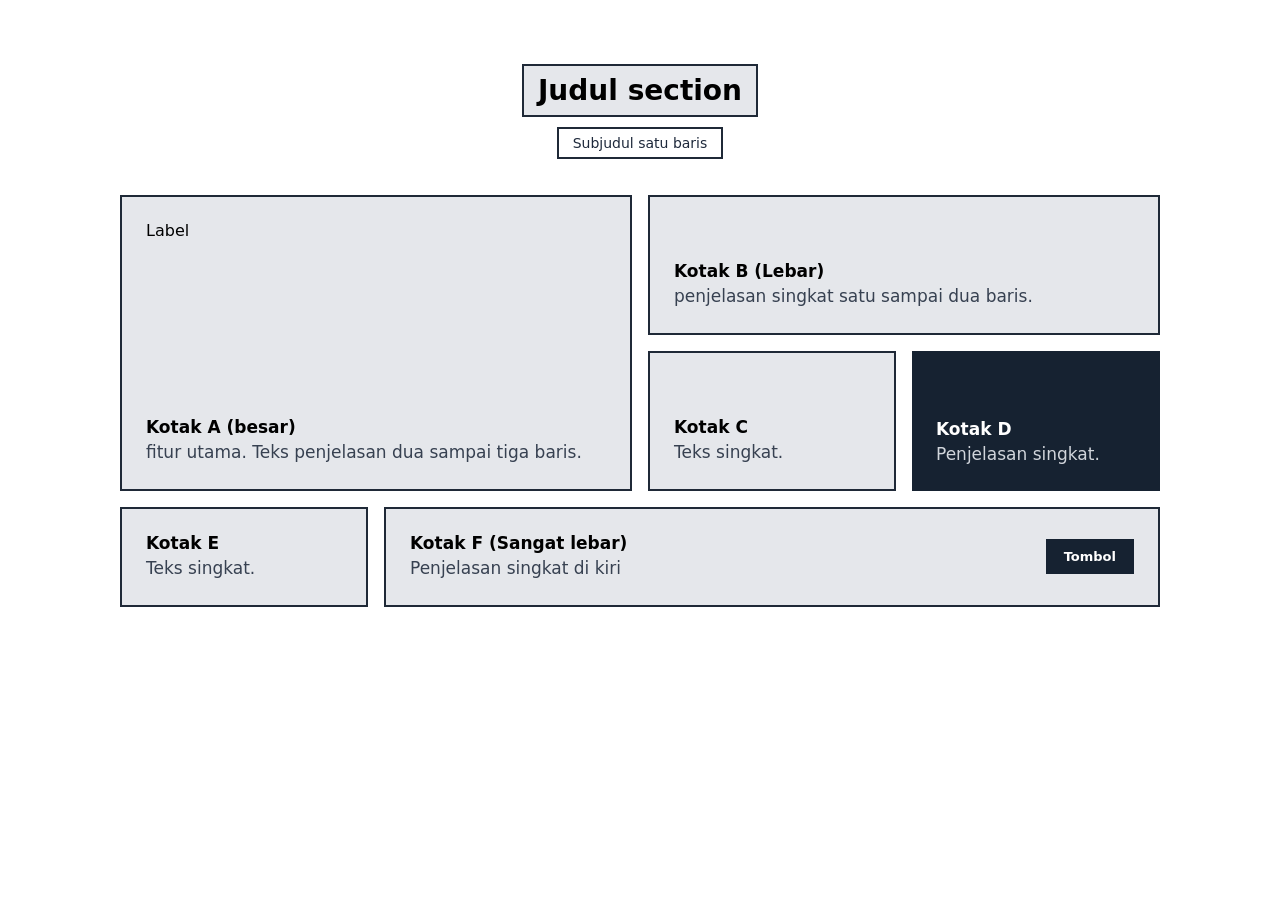
<file: Grid/index.html>
<!DOCTYPE html>
<html lang="en">

<head>
    <meta charset="UTF-8">
    <meta name="viewport" content="width=device-width, initial-scale=1.0">
    <title>Sample Layout</title>
    <link rel="stylesheet" href="style.css">
</head>

<body>
    <section class="bento-section">
        <div class="container">
            <!-- header section -->
            <header class="section-header">
                <h2 class="section-title">Judul section</h2>
                <p class="section-subtitle">Subjudul satu baris</p>
            </header>
            <!-- grid kartu -->
            <div class="bento-grid">
                <!-- kotak A (besar di kiri atas) -->
                <article class="card card-a">
                    <span class="card-badge">Label</span>
                    <div class="card-text">
                        <h3>Kotak A (besar)</h3>
                        <p>fitur utama. Teks penjelasan dua sampai tiga baris.</p>
                    </div>
                </article>

                <!-- kotak B (Lebar di kanan atas) -->
                <article class="card card-b">
                    <div class="card-text">
                        <h3>Kotak B (Lebar)</h3>
                        <p>penjelasan singkat satu sampai dua baris.</p>
                    </div>
                </article>

                <!-- kotak C (Tengah) -->
                <article class="card card-c">
                    <div class="card-text">
                        <h3>Kotak C</h3>
                        <p>Teks singkat.</p>
                    </div>
                </article>

                <!-- Kotak D (Gelao di kanan tengah) -->
                <article class="card card-d card-dark">
                    <div class="card-text">
                        <h3>Kotak D</h3>
                        <p>Penjelasan singkat.</p>
                    </div>
                </article>

                <!-- Kotak E (kiri bawah) -->
                <article class="card card-e">
                    <div class="card-text">
                        <h3>Kotak E</h3>
                        <p>Teks singkat.</p>
                    </div>
                </article>

                <!-- Kotak F (Sangat lebar di kanan bawah + tombol) -->
                <article class="card card-f">
                    <div class="card-text">
                        <h3>Kotak F (Sangat lebar)</h3>
                        <p>Penjelasan singkat di kiri</p>
                    </div>
                    <button type="button" class="card-btn">Tombol</button>
                </article>
            </div>
        </div>
    </section>
</body>

</html>
</file>
<file: Grid/style.css>
/* reset format bawaan */
* {
    margin: 0;
    padding: 0;
    box-sizing: border-box;
}

body {
    font-family: system-ui, -apple-system, BlinkMacSystemFont, 'Segoe UI', Roboto, Oxygen, Ubuntu, Cantarell, 'Open Sans', 'Helvetica Neue', sans-serif;
}

.bento-section {
    padding: 64px 24px;
}

.container {
    max-width: 1040px;
    margin: 0 auto;
}

/* header di tengah */
.section-header {
    display: flex;
    flex-direction: column;
    align-items: center;
    gap: 10px;
    margin-bottom: 36px;
    text-align: center;
}

.section-title {
    font-size: 28px;
    font-weight: 700;
    background-color: #e5e7eb;
    border: 2px solid #1f2937;
    padding: 8px 14px;
}

.section-subtitle {
    font-size: 14px;
    color: #1e293b;
    background-color: e2e8f0;
    border: 2px solid #1f2937;
    padding: 6px 14px;
}

.bento-grid {
    display: grid;
    grid-template-columns: repeat(4, 1fr);
    grid-auto-rows: minmax(140, auto);
    gap: 16px;
}

/* gaya umum kartu */
.card {
    background-color: #e5e7eb;
    border: 2px solid #1f2937;
    padding: 24px;
    display: flex;
    flex-direction: column;
    justify-content: flex-end;
    gap: 8px;
}

.card h3 {
    font-size: 17px;
    font-weight: 700;
    margin-bottom: 4px;
}

.card p {
    font-size: 17px;
    color: #374151;
    line-height: 1.4;
}

/* Kotak A: besar (2 kolom x 2 baris */
.card-a {
    grid-column: span 2;
    grid-row: span 2;
    justify-content: space-between;
    min-height: 296px;
}

/* kotak b */
.card-b {
    grid-column: span 2;
}

/* kotak c & d */
gri .card-c,
.card-d {
    grid-column: span 1;
}

/* kotak d (gelap) */
.card-dark {
    background-color: #162231;
    border: #162231;
    color: #ffffff;
}

.card-dark p {
    color: #d1d5db;
}

/* baris kotak e + kotak f*/
.card-e {
    grid-column: span 1;
}

.card-f {
    grid-column: span 3;
    flex-direction: row;
    align-items: center;
    justify-content: space-between;
    gap: 20px;
}

.card-btn {
    font-family: inherit;
    font-size: 13px;
    font-weight: 600;
    color: #ffffff;
    background-color: #162231;
    border: none;
    padding: 10px 18px;
    cursor: pointer;
    white-space: nowrap;
}

.card-btn:hover {
    background-color: #3e5897;
}

/* Responsif untuk hp & tablet */
@media (max-width: 900px) {
    .bento-grid {
        grid-template-columns: repeat(2 1fr);
        ;
    }

    .card-a,
    .card-b,
    .card-f {
        grid-template-columns: span 2;
    }

    .card-a {
        grid-row: span 1;
        min-height: 200px;
    }
}

@media (max-width: 560px) {
    .bento-grid {
        grid-template-columns: 1fr;

        .card-a,
        .card-b,
        .card-c,
        .card-d,
        .card-e,
        .card-f {
            grid-column: span 1;
        }

        .card-f {
            flex-direction: column;
            align-items: flex-start;
        }
    }
}
</file>
